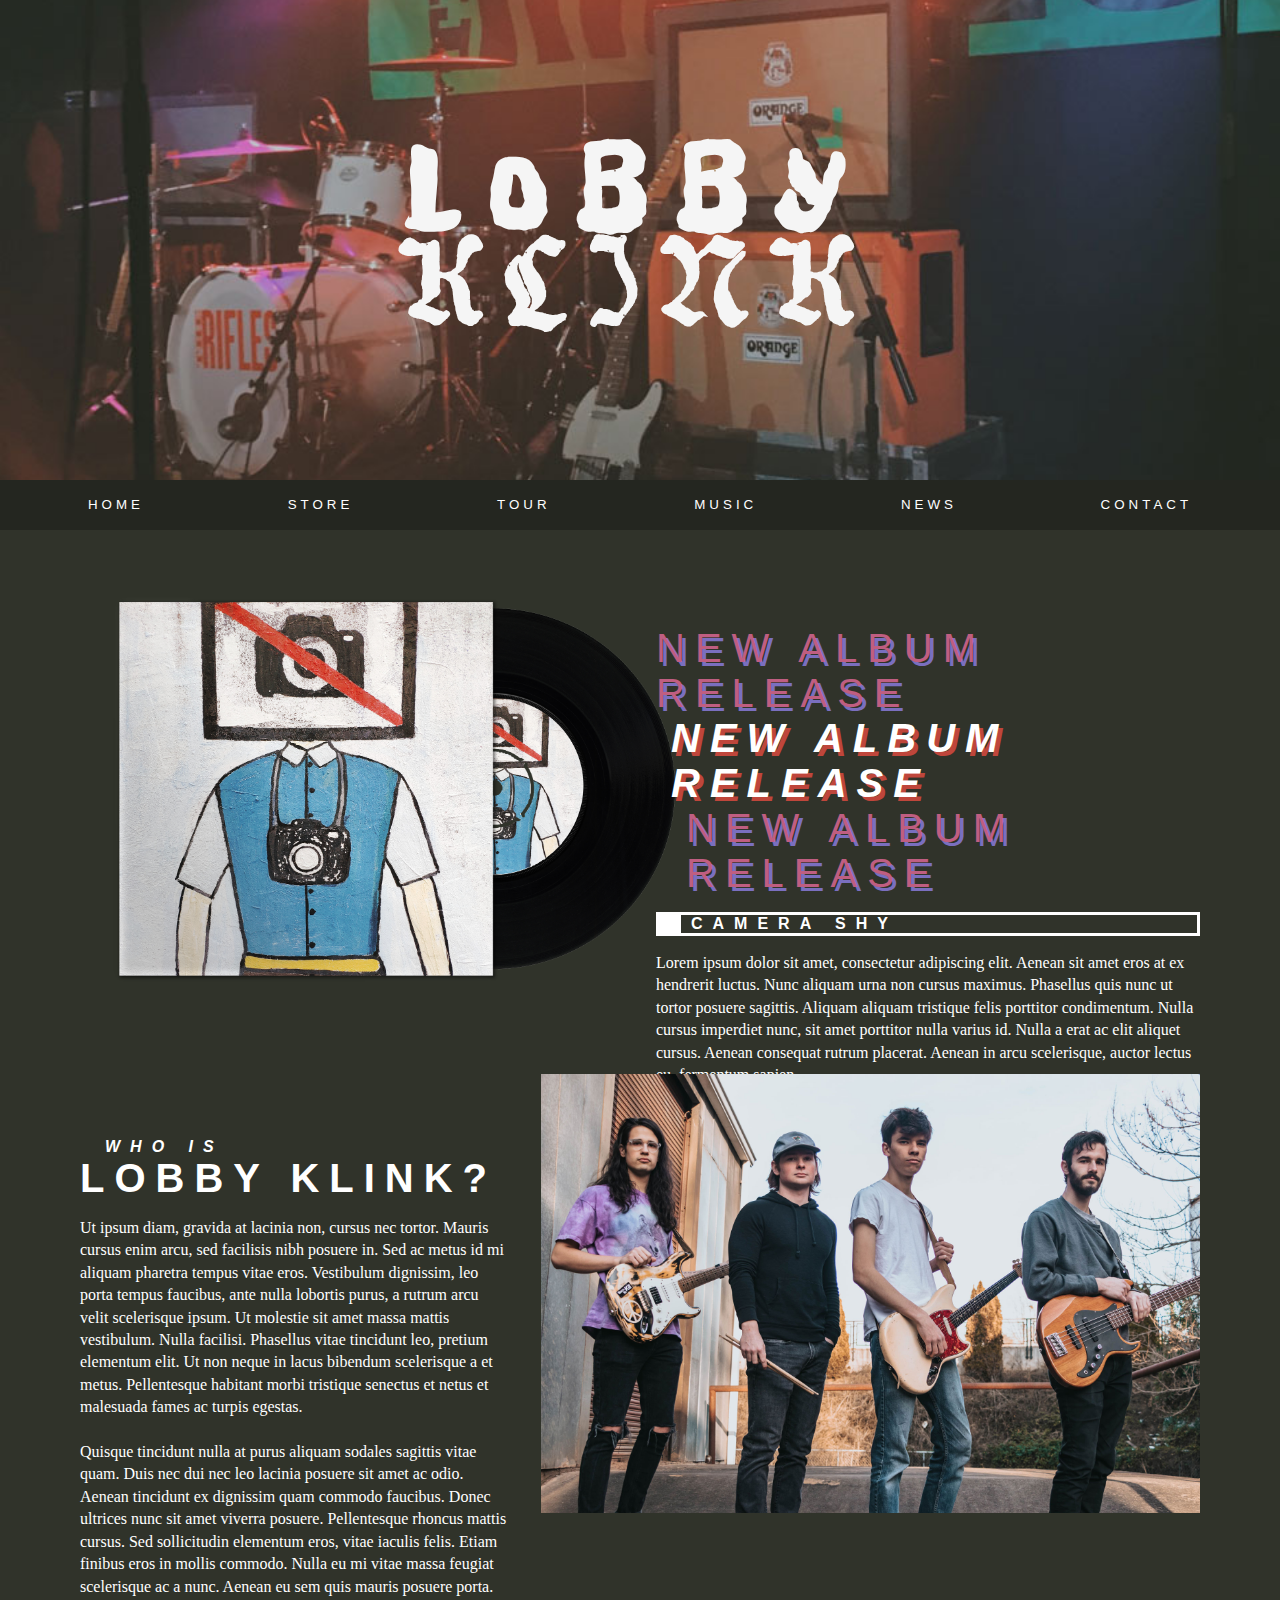
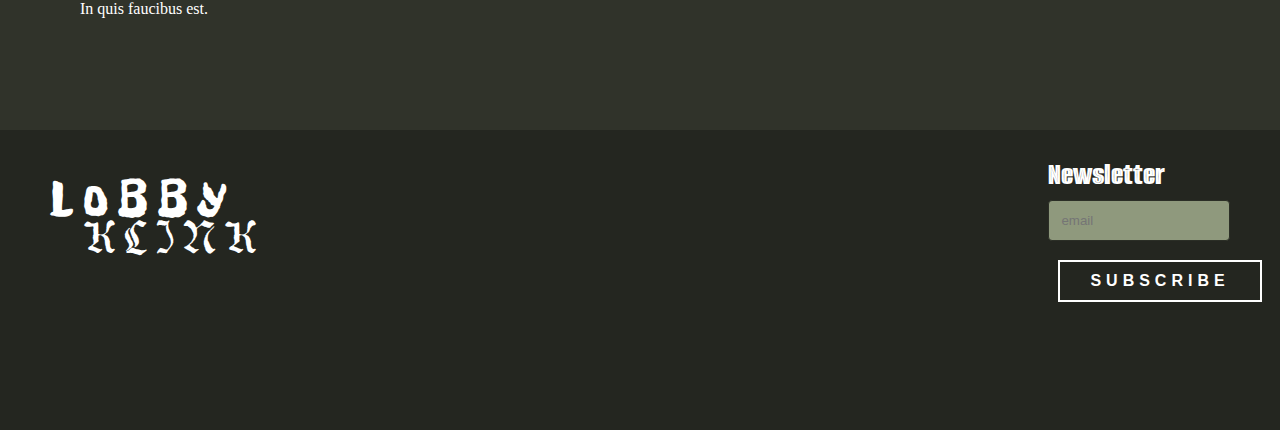
<file: index.html>
<!DOCTYPE html>
<html>
<head>
    
     <link rel="stylesheet" href="css/styles.css">
    
    <meta charset="UTF-8">
    <title>Lobby Klink</title>
    
    <style type="text/css">
        
         @font-face {
            font-family: freckleface;
            src: url(fonts/freckleface/FreckleFace-Regular.ttf)
        }
        
         @font-face {
            font-family: alumni-sans;
            src: url(fonts/Alumni_Sans_Inline_One/AlumniSansInlineOne-Regular.ttf)
        }
        
         @font-face {
            font-family: rubik-glitch;
            src: url(fonts/Rubik_Glitch/RubikGlitch-Regular.ttf)
        }
        
         @font-face {
            font-family: rubik-puddles;
            src: url(fonts/Rubik_Puddles/RubikPuddles-Regular.ttf)
        }
        
        @font-face {
            font-family: gothic-hybrid;
            src: url(fonts/bu-gothic-hybrid-font/BuGothicHybrid-xyd5.ttf)
        }
        
         header {
            height: 480px;
            width: 100%;
            background-image: url(images/stage-01.jpg);
            background-size: cover;
            background-position: center;
            color: whitesmoke;
            font-family: helvetica;
            font-size: 8rem;
            font-weight: 900;
            text-transform: uppercase;
            text-align: center;
            padding-top: 120px;
        }
        
        main {
            height: 1200px;
        }
        
        .headText1 {
            font-family: helvetica;
            font-size: 2.5rem;
            font-weight: 700;
            text-transform: uppercase;
            letter-spacing: 10px;
        }
        
        .headText2 {
            font-family: helvetica;
            font-size: 1rem;
            font-weight: 700;
            text-transform: uppercase;
            letter-spacing: 10px;
            border-left: 25px;
            border-style: solid;
            border-color: #ffffff;
            padding-left: 10px;
        }
        
        .headText3 {
            font-family: helvetica;
            font-size: 1rem;
            font-weight: 700;
            text-transform: uppercase;
            letter-spacing: 10px;
            
        }
        
        .contentText {
            font-family: helvetica;
            font-size: 1rem;
            font-weight: 300;
            text-transform: none;
            letter-spacing: 0px;
            font-family: serif;
            line-height: 1.4rem;
        }
        
        .btn {
            background-color: #30332A;
            border: 2px;
            border-style: solid;
            border-color: #ffffff;
            color: #ffffff;
            font-family: helvetica;
            font-size: 1rem;
            font-weight: 700;
            text-transform: uppercase;
            letter-spacing: 5px;
            padding: 10px 30px;
            margin: auto 10px;
            transition: 0.3s;
        }
        
        .btn:hover {
            background-color: #BF5E81;
            border-color: #BF5E81;
            color: #ffffff;
        }
        
        
        * {
            box-sizing: border-box;
            font-family: freckleface;
            font-family: rubik-glitch;
            font-family: rubik-puddles;
            font-family: alumni-sans;
        }

        
        .column1 {
          float: left;
          width: 50%;
          padding: 10px;
          height: 300px;
            margin: auto;
            
        }
        
        .column2 {
          float: right;
          width: 50%;
          padding: 3rem 1rem 1rem 1rem;
          height: 300px; 
        }
        
        .column3 {
          float: left;
          width: 40%;
          padding: 5rem 1rem 1rem 1rem;
          height: 300px;
            margin: auto;
            
        }
        
        .column4 {
          float: right;
          width: 60%;
          padding: 1rem 1rem 1rem 1rem;
          height: 300px; 
        }
        
        input[type=text], select, textarea {
                width: 100%; /* Full width */
                padding: 12px; /* Some padding */ 
                border: solid 1px #2B2E26;
                border-radius: 4px; /* Rounded borders */
                box-sizing: border-box; /* Make sure that padding and width stays in place */
                margin-top: 6px; /* Add a top margin */
                margin-bottom: 16px; /* Bottom margin */
                resize: vertical; /* Allow the user to vertically resize the textarea (not horizontally) */
                background-color: #8F997D;
                color: #2B2E26;
                
                font-family: helvetica;
            }
        
         input[type=submit] {
                background-color: transparent;
                border: 2px;
                border-style: solid;
                border-color: #ffffff;
                color: #ffffff;
                font-family: helvetica;
                font-size: 1rem;
                font-weight: 700;
                text-transform: uppercase;
                letter-spacing: 5px;
                padding: 10px 30px;
                margin: auto 10px;
                transition: 0.3s;
                cursor: pointer;
            }

            /* When moving the mouse over the submit button, add a darker green color */
            input[type=submit]:hover {
                background-color: #BF5E81;
                border-color: #BF5E81;
                color: #ffffff;
            }

            /* Add a background color and some padding around the form */
            .container {
                border-radius: 5px;
                background-color: transparent;
                padding: 0px;
                font-family: dabre-grunge;
                font-size: 2rem;
            }

    </style>
    
</head>

<body>
    <div id="centerWrapper">
        <header>
            
            <div style="font-family: freckleface; font-size: 7rem; text-decoration: ;  letter-spacing: 30px; margin-bottom: -30px;">
                Lobby
            </div>
            
            <div style="font-family: gothic-hybrid ; text-decoration: ; letter-spacing: 25px; text-underline-offset:20px; margin-top: -30px;">
                Klink
            </div>
        
        </header>
        
        <nav style="font-family: helvetica;" >
            
             <a href="index.html" style="font-family: helvetica;"> 
                Home
            </a> 
            
            <a href="store.html" style="font-family: helvetica;"> 
                Store
            </a>  
            
            <a href="tour.html" style="font-family: helvetica;"> 
                Tour
            </a>  
            
            <a href="music.html" style="font-family: helvetica;"> 
                Music
            </a>  
            
            <a href="news.html" style="font-family: helvetica;"> 
                News
            </a>  
            
            <a href="contact.html" style="font-family: helvetica;"> 
                Contact
            </a>
        
        </nav>
        
        <main>
            <div class="row">
                
              <div class="column1" style="width: 30rem;" >
                  
                <img src="images/record-03.png" height="400rem">
                  
              </div>
                
              <div class="column2" style="height: 30rem;">
               
                <div class="headText1" style="color: #BF5E81; font-weight: 500; text-shadow: 4px 4px #7A6FBF; ">
                    New Album Release
                  </div>
               
                <div class="headText1" style="color: #ffffff; font-style: italic; text-shadow: 4px 4px #BF463B; padding-left: 15px; ">
                    New Album Release
                  </div>
                
                <div class="headText1" style="color: #BF5E81; font-weight: 500; text-shadow: 4px 4px #7A6FBF; padding-left: 30px; ">
                    New Album Release
                  </div>
                
                <h3 class="headText2">
                    Camera Shy
                  </h3>
                
                <p class="contentText">
                    Lorem ipsum dolor sit amet, consectetur adipiscing elit. Aenean sit amet eros at ex hendrerit luctus. Nunc aliquam urna non cursus maximus. Phasellus quis nunc ut tortor posuere sagittis. Aliquam aliquam tristique felis porttitor condimentum. Nulla cursus imperdiet nunc, sit amet porttitor nulla varius id. Nulla a erat ac elit aliquet cursus. Aenean consequat rutrum placerat. Aenean in arcu scelerisque, auctor lectus eu, fermentum sapien.
                  </p>
                  
                <button type="button" class="btn" >
                    Order
                  </button>
                
                <button type="button" class="btn">
                    Listen
                  </button>
                  
              </div>
            </div>
            
        
            <div>
                <div class="row">
                    <div class="column3" style=" ">
                        
                        <h2 class="headText3" style=" margin: 0px auto 0px auto; padding-left: 25px; font-style: italic">
                            Who Is
                        </h2>
                        
                        <h2 class="headText1" style=" margin: 0px auto 0px auto; ">
                            Lobby Klink?
                        </h2>
                        
                        <p class="contentText">
                            Ut ipsum diam, gravida at lacinia non, cursus nec tortor. Mauris cursus enim arcu, sed facilisis nibh posuere in. Sed ac metus id mi aliquam pharetra tempus vitae eros. Vestibulum dignissim, leo porta tempus faucibus, ante nulla lobortis purus, a rutrum arcu velit scelerisque ipsum. Ut molestie sit amet massa mattis vestibulum. Nulla facilisi. Phasellus vitae tincidunt leo, pretium elementum elit. Ut non neque in lacus bibendum scelerisque a et metus. Pellentesque habitant morbi tristique senectus et netus et malesuada fames ac turpis egestas.
                            <br><br>
                            Quisque tincidunt nulla at purus aliquam sodales sagittis vitae quam. Duis nec dui nec leo lacinia posuere sit amet ac odio. Aenean tincidunt ex dignissim quam commodo faucibus. Donec ultrices nunc sit amet viverra posuere. Pellentesque rhoncus mattis cursus. Sed sollicitudin elementum eros, vitae iaculis felis. Etiam finibus eros in mollis commodo. Nulla eu mi vitae massa feugiat scelerisque ac a nunc. Aenean eu sem quis mauris posuere porta. In quis faucibus est. 
                        </p>
                        
                    </div>
                    <div class="column4" style=" ">
                        
                        <img src="images/band-01.jpg" width="100%">
                        
                    </div>
                </div>
            </div>
            
            
        
        
        </main>
        
        
    </div>
   
    <footer>
            
        <div class="rowFoot" style="padding-bottom: 100px;">

            <div class="columnFoot1">

                    <a href="index.html" class="btnFoot">

                        <div class="lobbyFoot">
                            Lobby
                        </div>

                        <div class="klinkFoot">
                            Klink
                        </div>

                    </a>    

            </div>

            <div class="columnFoot2">

                

            </div>

            <div class="columnFoot3">

                <div class="container">
                      <form action="action_page.php">
                        
                        <label for="email">Newsletter</label>
                        <input type="text" id="email" name="email" placeholder="email">

                        <input type="submit" value="Subscribe">

                      </form>
                    </div>

            </div>

        </div>

    </footer>
    
</body>

</html>
</file>
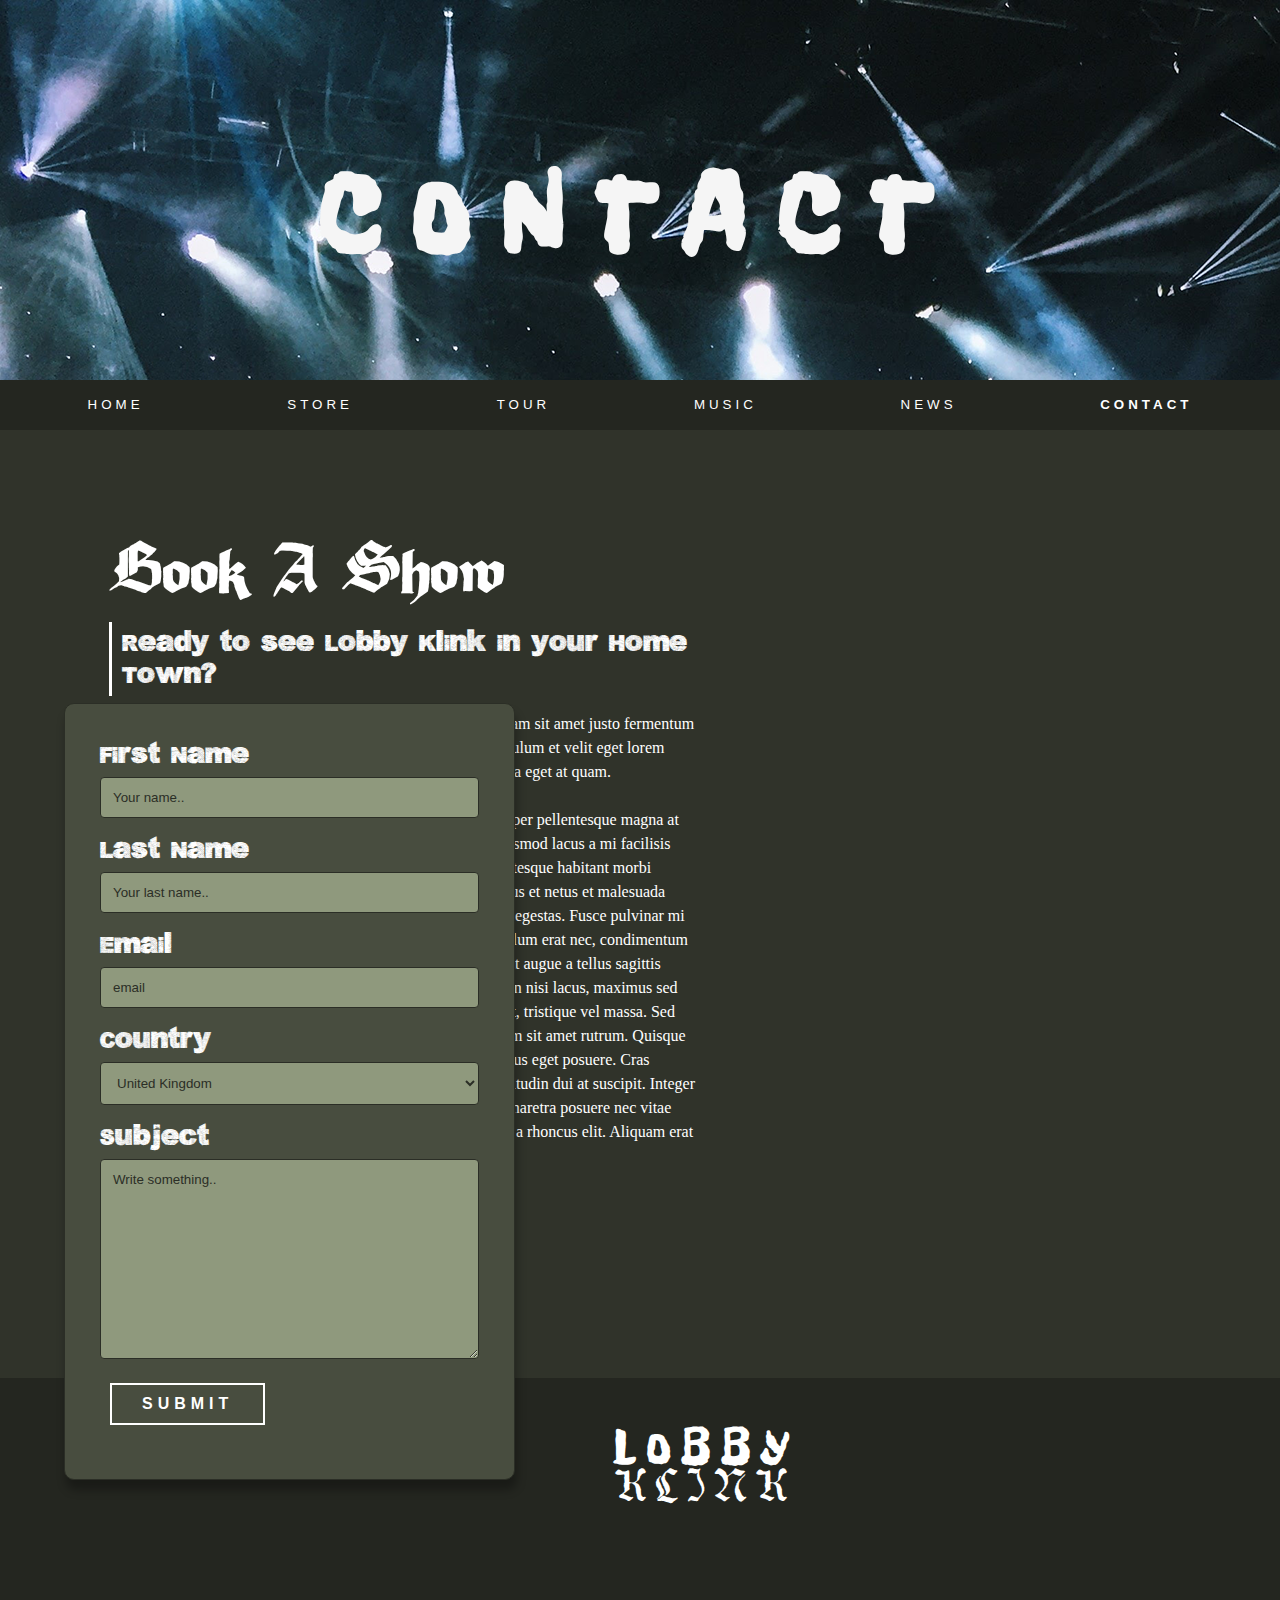
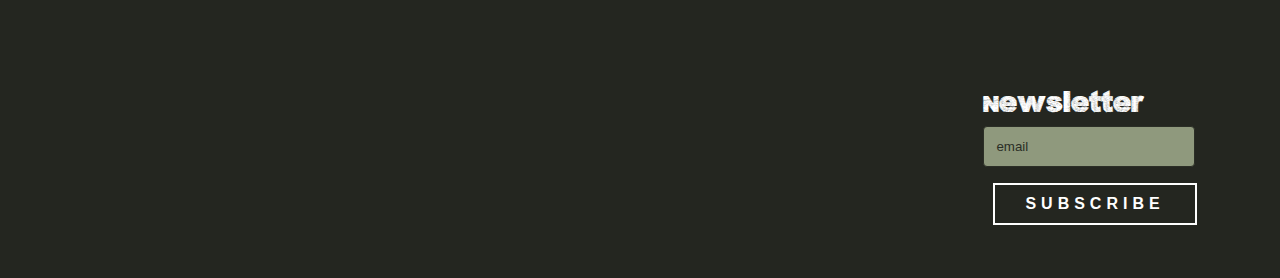
<file: contact.html>
<!DOCTYPE html>
<html>

    <head>
        
        <link rel="stylesheet" href="css/styles.css">
        
        <meta charset="UTF-8">
        
        <title>Contact</title>
        
        <style>
            
              @font-face {
                font-family: freckleface;
                src: url(fonts/freckleface/FreckleFace-Regular.ttf)
            }

             @font-face {
                font-family: alumni-sans;
                src: url(fonts/Alumni_Sans_Inline_One/AlumniSansInlineOne-Regular.ttf)
            }

             @font-face {
                font-family: rubik-glitch;
                src: url(fonts/Rubik_Glitch/RubikGlitch-Regular.ttf)
            }

             @font-face {
                font-family: rubik-puddles;
                src: url(fonts/Rubik_Puddles/RubikPuddles-Regular.ttf)
            }
            
            @font-face {
                font-family: gothic-hybrid;
                src: url(fonts/bu-gothic-hybrid-font/BuGothicHybrid-xyd5.ttf)
            }

            @font-face {
                font-family: dabre-grunge;
                src: url(fonts/dabre-grunge-font/DabreGrunge-E2Z4.otf)
            }
            
            @font-face {
                font-family: korger-gothic;
                src: url(fonts/korger-gothic-font/KorgerGothic-DaKD.ttf)
            }
            
            header {
                background-image:url(images/stage-02.png);
                padding-top: 70px;
                padding-bottom: 110px;
            }
        
             main {
            height: 900px;
            }
            
            .rowA {
                transition: all 0.4s ease-in-out;
                
                margin-top: 25px;
                margin-bottom: 10px;
            }

            .rowA:after {
                  content: "";
                  display: table;
                  clear: both;
         
            }
            
            .columnA1 {
                border-color: #FFF;
                border-right: 0px solid;
                border-radius: 10px 0px 0px 10px;
                background-color: transparent;
                float: left;
                width: 55%;
                padding: 20px 35px;
                height:160px; 
                transition: all 0.3s ease;
                font-family: helvetica;
                
            }
           
            .columnA2 {
                float: left;
                background-color: #484D3F;
                border-radius: 0px 10px 10px 0px;
                
                width: 39%;
                padding: 0px 0px;
                height: 775px;
                
                border-radius: 10px;
                border: solid 1px #2B2E26;
                box-shadow: 2px 10px 10px rgba(0, 0, 0, 0.3);

                transition: all 0.3s ease;
            }
            
            .bookShow {
                font-size: 4rem;
                font-family: korger-gothic;
                padding: 10px;
            }
            
            .subHead {
                border: 3px solid #fff;
                padding: 5px 10px;
                margin-left: 10px;
                
                font-size: 2rem;
                font-family: dabre-grunge;
                
                border-top-style: hidden;
                border-right: hidden;
                border-bottom: hidden;
            }
            
            rowB {
                
            }

            .rowB:after {
                  content: "";
                  display: table;
                  clear: both;
         
            }
            
            .columnB1 {
                width: 45%;
                float: left;
                padding: 0px 10px;
                
                background-color: transparent;
                
            }
           
            .columnB2 {
                width: 45%;
                float: left;
                padding: 0px 10px;
                
                background-color: transparent;
            }
            
            p {
                font-family: seirf;
                line-height: 18pt;
            }
            
            
            input[type=text], select, textarea {
                width: 100%; /* Full width */
                padding: 12px; /* Some padding */ 
                border: solid 1px #2B2E26;
                border-radius: 4px; /* Rounded borders */
                box-sizing: border-box; /* Make sure that padding and width stays in place */
                margin-top: 6px; /* Add a top margin */
                margin-bottom: 16px; /* Bottom margin */
                resize: vertical; /* Allow the user to vertically resize the textarea (not horizontally) */
                background-color: #8F997D;
                color: #2B2E26;
                
                font-family: helvetica;
            }

            /* Style the submit button with a specific background color etc */
            input[type=submit] {
                background-color: transparent;
                border: 2px;
                border-style: solid;
                border-color: #ffffff;
                color: #ffffff;
                font-family: helvetica;
                font-size: 1rem;
                font-weight: 700;
                text-transform: uppercase;
                letter-spacing: 5px;
                padding: 10px 30px;
                margin: auto 10px;
                transition: 0.3s;
                cursor: pointer;
            }

            /* When moving the mouse over the submit button, add a darker green color */
            input[type=submit]:hover {
                background-color: #BF5E81;
                border-color: #BF5E81;
                color: #ffffff;
            }

            /* Add a background color and some padding around the form */
            .container {
                border-radius: 5px;
                background-color: transparent;
                padding: 35px;
                font-family: dabre-grunge;
                font-size: 2rem;
            }
            
            ::placeholder {
              color: #2B2E26;
              opacity: 1;
            }
            
        </style>
        
    </head>
    
    <body>
    
        <header>
        
             <h1 style="font-family: freckleface; font-size: 7rem; text-decoration: ;  letter-spacing: 30px; background-color: #;">
                Contact
            </h1>
        
        </header>
        
        <nav style="font-family: helvetica;" >
            
             <a href="index.html" style="font-family: helvetica;"> 
                Home
            </a> 
            
            <a href="store.html" style="font-family: helvetica;"> 
                Store
            </a>  
            
            <a href="tour.html" style="font-family: helvetica;"> 
                Tour
            </a>  
            
            <a href="music.html" style="font-family: helvetica; "> 
                Music
            </a>  
            
            <a href="news.html" style="font-family: helvetica; c"> 
                News
            </a>  
            
            <a href="contact.html" style="font-family: helvetica; olor: #BF5E81; font-weight: 700;"> 
                Contact
            </a>
            
        </nav>
            
        <main>
        
            <!-- --- --- Event One --- --- -->
            
             <div class="rowA">
              
                <div class="columnA1" style="#">
                
                    <div>
            
                        <div class="bookShow">
                            Book A Show
                        </div>
                        
                        <div class="subHead">
                            Ready to see Lobby Klink in your Home Town?
                        </div>
                        
                        <div class="rowB">
              
                            <div class="columnB1" style="#">

                                <p>Lorem ipsum dolor sit amet, consectetur adipiscing elit. Quisque nec mattis nisl. Quisque id metus at mi lacinia auctor. Mauris eget ex eget quam hendrerit consequat. Fusce interdum nibh a efficitur feugiat. Nunc sit amet ligula convallis, tristique nisi quis, malesuada velit. In aliquam, magna ut pharetra blandit, risus arcu luctus erat, a fringilla justo nunc id dui. Quisque vulputate at lorem sit amet porttitor. Aenean sagittis interdum odio eu elementum. Fusce sagittis efficitur purus eget ornare.
                                    <br><br>
                                Morbi varius purus et mauris luctus ultrices. Integer bibendum tincidunt arcu, at ultricies ligula finibus a. Duis mauris lacus, suscipit a turpis in, pharetra posuere ligula. Suspendisse ut euismod felis. Sed vestibulum, augue non tincidunt fermentum, felis tellus ultricies ligula, sed posuere justo lectus et est. 
                                </p>

                            </div>

                            <div class="columnB2" style="#">

                                <p>
                                Sed suscipit quam sit amet justo fermentum facilisis. Vestibulum et velit eget lorem convallis viverra eget at quam.
                                    <br><br>
                                Fusce ullamcorper pellentesque magna at vehicula. In euismod lacus a mi facilisis efficitur. Pellentesque habitant morbi tristique senectus et netus et malesuada fames ac turpis egestas. Fusce pulvinar mi dictum, vestibulum erat nec, condimentum ligula. Mauris at augue a tellus sagittis ultricies. Aenean nisi lacus, maximus sed vestibulum eget, tristique vel massa. Sed suscipit in ipsum sit amet rutrum. Quisque rhoncus nec lacus eget posuere. Cras maximus sollicitudin dui at suscipit. Integer id felis a eros pharetra posuere nec vitae odio. Curabitur a rhoncus elit. Aliquam erat volutpat.
                                </p>

                            </div>

                        </div>
                        
                    </div>
                    
                </div>
              
                <div class="columnA2" style="#">
               
                    <div class="container">
                      <form action="action_page.php">

                        <label for="fname">First Name</label>
                        <input type="text" id="fname" name="firstname" placeholder="Your name..">

                        <label for="lname">Last Name</label>
                        <input type="text" id="lname" name="lastname" placeholder="Your last name..">
                          
                        <label for="email">Email</label>
                        <input type="text" id="email" name="email" placeholder="email">

                        <label for="country">Country</label>
                        <select id="country" name="country">
                            <option value="United Kingdom">United Kingdom</option>
                            <option value="canada">Canada</option>
                            <option value="usa">USA</option>
                            
                        </select>

                        <label for="subject">Subject</label>
                        <textarea id="subject" name="subject" placeholder="Write something.." style="height:200px"></textarea>

                        <input type="submit" value="Submit">

                      </form>
                    </div>
                  
                </div>
                
            </div>
        
        </main>
        
                <footer>
            
        <div class="rowFoot">

            <div class="columnFoot1">

                    <a href="index.html" class="btnFoot">

                        <div class="lobbyFoot">
                            Lobby
                        </div>

                        <div class="klinkFoot">
                            Klink
                        </div>

                    </a>    

            </div>

            <div class="columnFoot2">

                

            </div>

            <div class="columnFoot3">

                <div class="container">
                      <form action="action_page.php">
                        
                        <label for="email">Newsletter</label>
                        <input type="text" id="email" name="email" placeholder="email">

                        <input type="submit" value="Subscribe">

                      </form>
                    </div>

            </div>

        </div>

    </footer>
    
    </body>
    
</html>
</file>
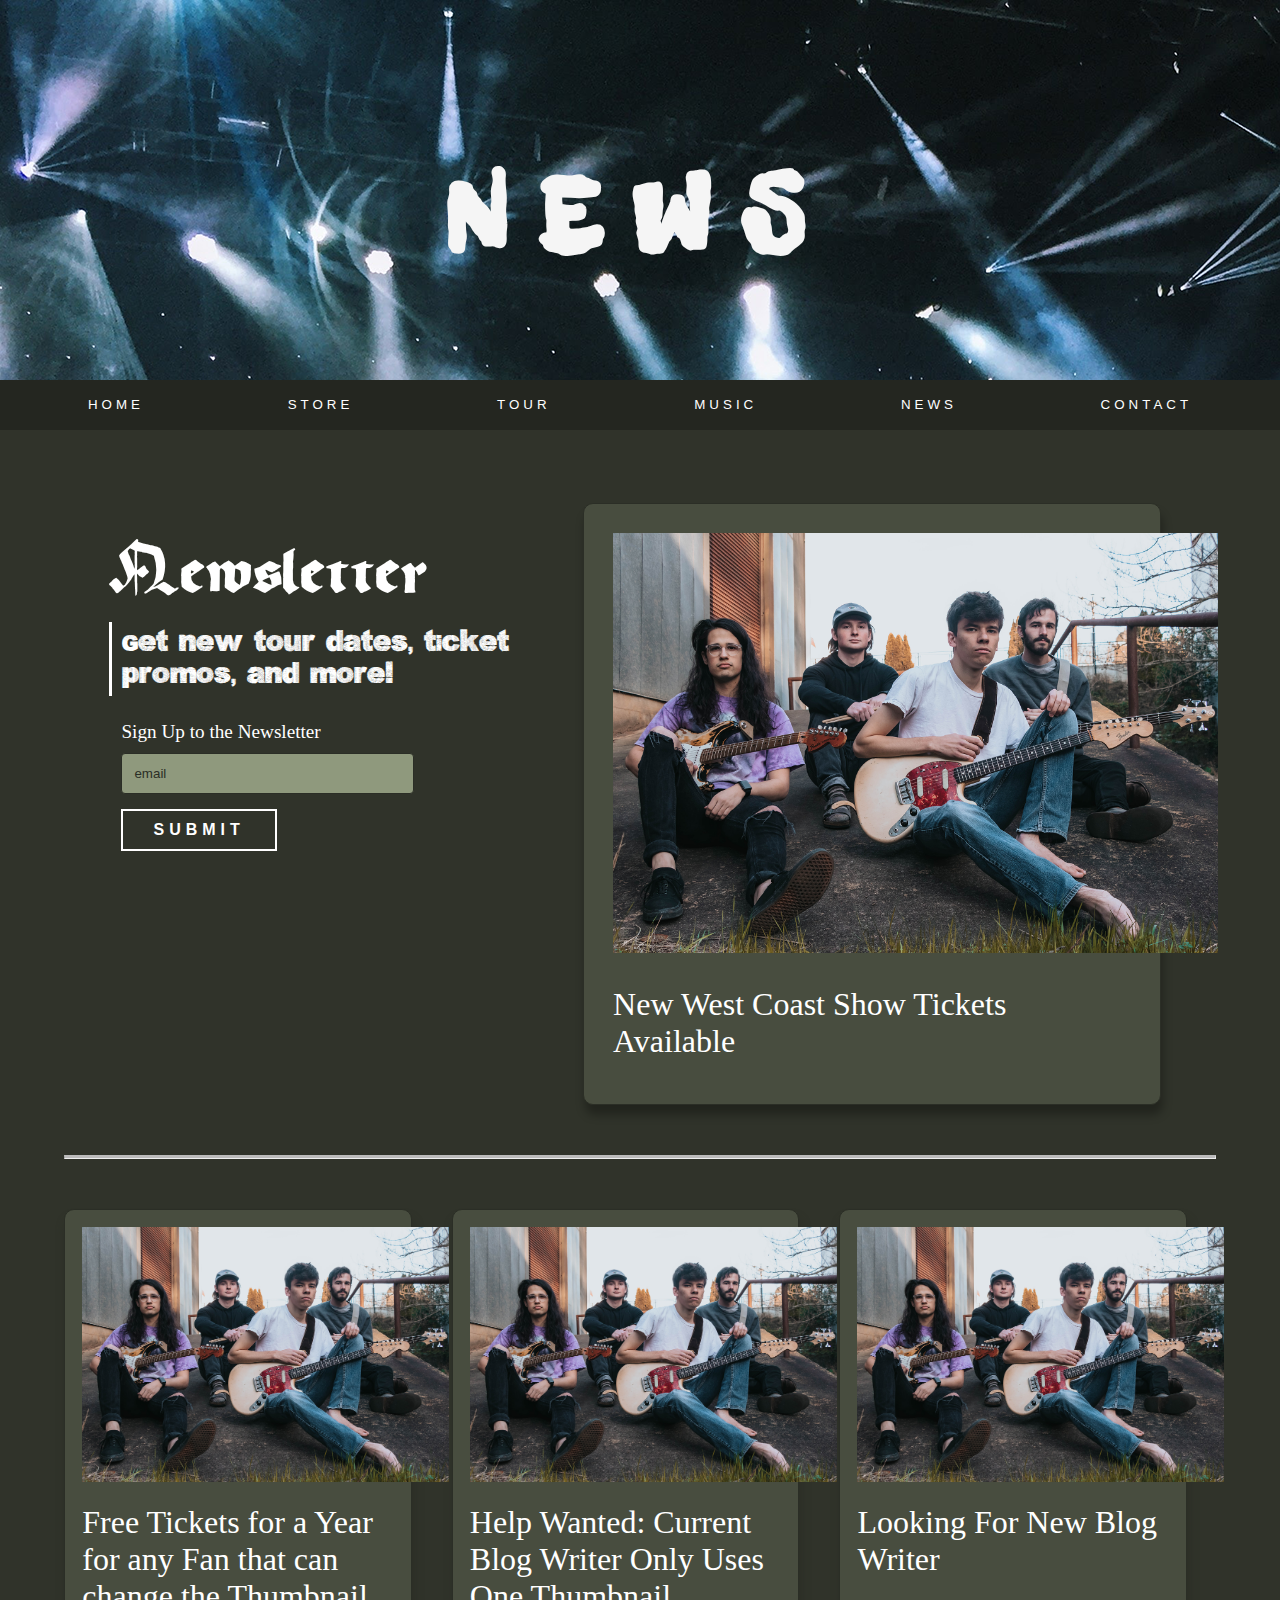
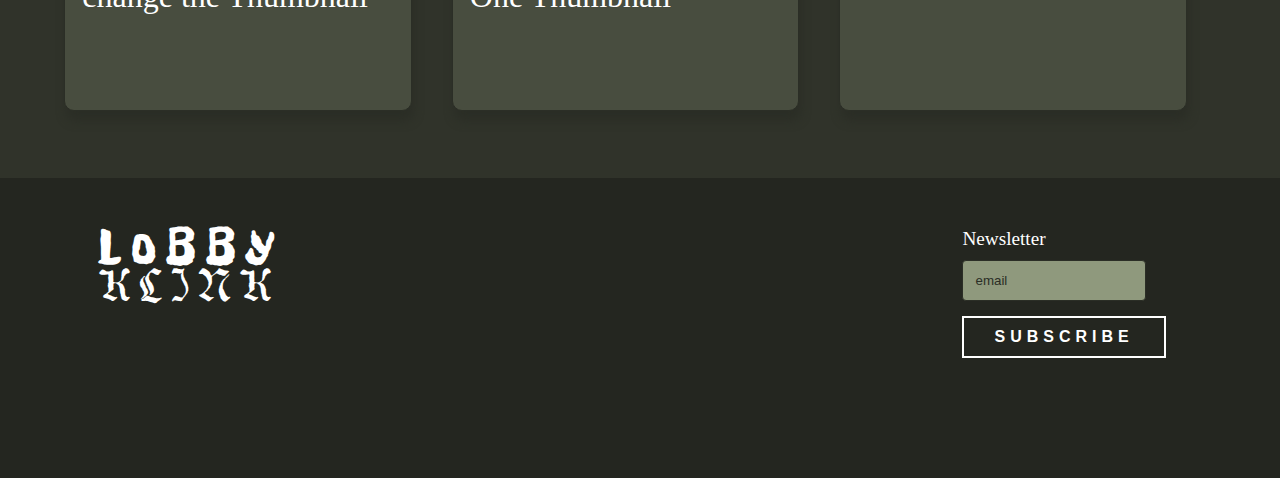
<file: news.html>
<!DOCTYPE html>
<html>

    <head>
        
        <link rel="stylesheet" href="css/styles.css">
        
        <meta charset="UTF-8">
        
        <title>Contact</title>
        
        <style>
            
              @font-face {
                font-family: freckleface;
                src: url(fonts/freckleface/FreckleFace-Regular.ttf)
            }

             @font-face {
                font-family: alumni-sans;
                src: url(fonts/Alumni_Sans_Inline_One/AlumniSansInlineOne-Regular.ttf)
            }

             @font-face {
                font-family: rubik-glitch;
                src: url(fonts/Rubik_Glitch/RubikGlitch-Regular.ttf)
            }

             @font-face {
                font-family: rubik-puddles;
                src: url(fonts/Rubik_Puddles/RubikPuddles-Regular.ttf)
            }
            
            @font-face {
                font-family: gothic-hybrid;
                src: url(fonts/bu-gothic-hybrid-font/BuGothicHybrid-xyd5.ttf)
            }

            @font-face {
                font-family: dabre-grunge;
                src: url(fonts/dabre-grunge-font/DabreGrunge-E2Z4.otf)
            }
            
            @font-face {
                font-family: korger-gothic;
                src: url(fonts/korger-gothic-font/KorgerGothic-DaKD.ttf)
            }
            
            header {
                background-image:url(images/stage-02.png);
                padding-top: 70px;
                padding-bottom: 110px;
            }
        
             main {
            height: 1300px;
            }
            
            .rowA {
                transition: all 0.4s ease-in-out;
                
                margin-top: 25px;
                margin-bottom: 10px;
            }

            .rowA:after {
                  content: "";
                  display: table;
                  clear: both;
         
            }
            
            .columnA1 {
                border-color: #FFF;
                border-right: 0px solid;
                border-radius: 10px 0px 0px 10px;
                background-color: transparent;
                float: left;
                width: 39%;
                padding: 20px 35px;
                height:160px; 
                transition: all 0.3s ease;
                font-family: helvetica;
                
            }
           
            .columnA2 {
                float: left;
                background-color: #484D3F;
                border-radius: 0px 10px 10px 0px;
                
                width: 50%;
                padding: 0px 0px;
                height: 600px;
                
                border-radius: 10px;
                border: solid 1px #2B2E26;
                box-shadow: 2px 10px 10px rgba(0, 0, 0, 0.3);

                transition: all 0.3s ease;
            }
            
            .columnA2:hover {
                background-color: #BF5E81;
                transform: translateY(-10px);
            }
            
            .newsImg {
                padding: 5%;
            }
            
            .newsHead {
                padding: 0% 5%;
                
                font-family: serif;
                font-size: 2rem;
            }
            
            .bookShow {
                font-size: 4rem;
                font-family: korger-gothic;
                padding: 10px;
            }
            
            .subHead {
                border: 3px solid #fff;
                padding: 5px 10px;
                margin-left: 10px;
                
                font-size: 2rem;
                font-family: dabre-grunge;
                
                border-top-style: hidden;
                border-right: hidden;
                border-bottom: hidden;
            }
            
             hr.solid {
                border-top: 3px solid #bbb;
                margin: 50px 0px;
                color: #2B2E26;
            }
            
          
             .rowB {
                transition: all 0.4s ease-in-out;
                margin-top: 25px;
                margin-bottom: 10px;
            }

            .rowB:after {
                  content: "";
                  display: table;
                  clear: both;
         
            }
  
            
            .columnB1 {
                border-color: #FFF;
                border-right: 0px solid;
                border-radius: 10px 10px 10px 10px;
                background-color: #484D3F;
                float: left;
                width: 30%;
                padding: 0px 0px;
                height:500px; 
                transition: all 0.6s ease;
                border: solid 1px #2B2E26;
                border-radius: 10px;
                box-shadow: 2px 10px 10px #2B2E26;
                
            }
            
            .columnB1:hover {
                                background-color: #BF5E81;

                transform: translateY(-10px);
            }
            
            .columnB2 {
                border-color: #FFF;
                border-right: 0px solid;
                border-radius: 10px 10px 10px 10px;
                background-color: #484D3F;
                float: left;
                width: 30%;
                padding: 0px 0px;
                height:500px; 
                transition: all 0.6s ease;
                margin-right: 40px;
                margin-left: 40px;
                border: solid 1px #2B2E26;
                border-radius: 10px;
                box-shadow: 2px 10px 10px #2B2E26;
            }
            
            .columnB2:hover {
                                background-color: #BF5E81;

                transform: translateY(-10px);
            }
           
            .columnB3 {
                float: left;
                width: 30%;
                padding: 0px 0px;
                height:500px; 
                
                background-color: #484D3F;
                
                border-color: #FFF;
                border-right: 0px solid;
                border-radius: 10px 10px 10px 10px;
                
                
                transition: all 0.6s ease;
                border: solid 1px #2B2E26;
                border-radius: 10px;
                box-shadow: 2px 10px 10px #2B2E26;
            }
            
            .columnB3:hover {
                                background-color: #BF5E81;

                transform: translateY(-10px);
            }
            
            input[type=text], select, textarea {
                width: 100%; /* Full width */
                padding: 12px; /* Some padding */ 
                border: solid 1px #2B2E26;
                border-radius: 4px; /* Rounded borders */
                box-sizing: border-box; /* Make sure that padding and width stays in place */
                margin-top: 10px; /* Add a top margin */
                margin-bottom: 15px; /* Bottom margin */
                resize: vertical; /* Allow the user to vertically resize the textarea (not horizontally) */
                background-color: #8F997D;
                color: #2B2E26;
                
                font-family: helvetica;
            }

            /* Style the submit button with a specific background color etc */
            input[type=submit] {
                background-color: transparent;
                border: 2px;
                border-style: solid;
                border-color: #ffffff;
                color: #ffffff;
                font-family: helvetica;
                font-size: 1rem;
                font-weight: 700;
                text-transform: uppercase;
                letter-spacing: 5px;
                padding: 10px 30px;
                margin: auto 0px;
                transition: 0.3s;
                cursor: pointer;
            }

            /* When moving the mouse over the submit button, add a darker green color */
            input[type=submit]:hover {
                background-color: #BF5E81;
                border-color: #BF5E81;
                color: #ffffff;
            }

            /* Add a background color and some padding around the form */
            .container {
                border-radius: 5px;
                background-color: transparent;
                padding: 25px 30% 25px 5%;
                font-family: serif;
                font-size: 1.2rem;
            }
            
            ::placeholder {
              color: #2B2E26;
              opacity: 1;
            }
            
        </style>
        
    </head>
    
    <body>
    
        <header>
        
             <h1 style="font-family: freckleface; font-size: 7rem; text-decoration: ;  letter-spacing: 30px; background-color: #;">
                News
            </h1>
        
        </header>
        
        <nav style="font-family: helvetica;" >
            
             <a href="index.html" style="font-family: helvetica;"> 
                Home
            </a> 
            
            <a href="store.html" style="font-family: helvetica;"> 
                Store
            </a>  
            
            <a href="tour.html" style="font-family: helvetica;"> 
                Tour
            </a>  
            
            <a href="music.html" style="font-family: helvetica; "> 
                Music
            </a>  
            
            <a href="news.html" style="font-family: helvetica; style="font-family: helvetica; olor: #BF5E81; font-weight: 700;""> 
                News
            </a>  
            
            <a href="contact.html"> 
                Contact
            </a>
            
        </nav>
            
        <main>
        
            <!-- --- --- Event One --- --- -->
            
             <div class="rowA">
              
                <div class="columnA1" style="#">
                
                    <div>
            
                        <div class="bookShow">
                            Newsletter
                        </div>
                        
                        <div class="subHead">
                            Get new tour dates, ticket promos, and more!
                        </div>
                        
                       <div class="container">
                        <form action="action_page.php">

                            <label for="email">Sign Up to the Newsletter</label>
                            <input type="text" id="email" name="email" placeholder="email">

                            <input type="submit" value="Submit">

                        </form>
                    </div>
                        
                    </div>
                    
                </div>
              
                <div class="columnA2" style="#">
               
                    <img class="newsImg" src="images/band-02.png" height="420" width="auto">  
                    
                    <div class="newsHead">
                        New West Coast Show Tickets Available
                    </div>
                  
                </div>
                
            </div>
            
            <hr class="solid">
            
            <div class="rowB">
              
                <div class="columnB1" style="#">
                
                   <img class="newsImg" src="images/band-02.png" height="255" width="auto">  
                    
                    <div class="newsHead">
                        Free Tickets for a Year for any Fan that can change the Thumbnail
                    </div>
                    
                </div>
              
                <div class="columnB2" style="#">
               
                    <img class="newsImg" src="images/band-02.png" height="255" width="auto">  
                    
                    <div class="newsHead">
                        Help Wanted: Current Blog Writer Only Uses One Thumbnail
                    </div>
                  
                </div>
                
                <div class="columnB3" style="#">
               
                    <img class="newsImg" src="images/band-02.png" height="255" width="auto">  
                    
                    <div class="newsHead">
                        Looking For New Blog Writer
                    </div>
                  
                </div>
                
            </div>
        
        </main>
        
                <footer>
            
        <div class="rowFoot">

            <div class="columnFoot1">

                    <a href="index.html" class="btnFoot">

                        <div class="lobbyFoot">
                            Lobby
                        </div>

                        <div class="klinkFoot">
                            Klink
                        </div>

                    </a>    

            </div>

            <div class="columnFoot2">

                

            </div>

            <div class="columnFoot3">

                <div class="container">
                      <form action="action_page.php">
                        
                        <label for="email">Newsletter</label>
                        <input type="text" id="email" name="email" placeholder="email">

                        <input type="submit" value="Subscribe">

                      </form>
                    </div>

            </div>

        </div>

    </footer>
    
    </body>
    
</html>
</file>
<file: css/styles.css>
@font-face {
            font-family: freckleface;
            src: url(fonts/freckleface/FreckleFace-Regular.ttf)
        }
        
        @font-face {
            font-family: alumni-sans;
            src: url(fonts/Alumni_Sans_Inline_One/AlumniSansInlineOne-Regular.ttf)
        }
        
        @font-face {
            font-family: rubik-glitch;
            src: url(fonts/Rubik_Glitch/RubikGlitch-Regular.ttf)
        }
        
        @font-face {
            font-family: rubik-puddles;
            src: url(fonts/Rubik_Puddles/RubikPuddles-Regular.ttf)
        }

        @font-face {
            font-family: gothic-hybrid;
            src: url(fonts/bu-gothic-hybrid-font/BuGothicHybrid-xyd5.ttf)
        }


    body {
            background-color: #30332A;
            margin: 0 0 0 0;
            /* font-family: Gotham, "Helvetica Neue", Helvetica, Arial, "sans-serif"; */
        }    

    #centerWrapper {
            width: 100%;
            background-color: #30332A;
            margin: 0 auto;
        }

    header {
            height: 200px;
            width: 100%;
            color: whitesmoke;
            font-family: helvetica;
            font-size: 2rem;
            font-weight: 900;
            text-transform: uppercase;
            text-align: center;
            
        }
   
    nav {
            height: 50px;
            width: 100%;
            background-color: #242620;
            font-family: helvetica;
            text-transform: uppercase;
            text-align: center;
            line-height: 3.7;
            font-size: 10pt;
            letter-spacing: 4px;
            color: white;
        }
   
     nav a {
            text-decoration: none;
            color: white;
            margin-left: 5%;
            margin-right: 5%;
            transition: all 0.3s ease;
           
        }
        
    nav a:hover {
            background-color: ;
            color: #BF5E81;
            transform: translateY(-10px);
        }   

    nav a {
        box-shadow: inset 0 0 0 0 #BF5E81;
        text-decoration: none;
        color: white;
        margin-left: 5%;
        margin-right: 5%;
        padding: 0 .25rem;
        transition: color .3s ease-in-out, box-shadow .3s ease-in-out;

        }
        
    nav a:hover {
        box-shadow: inset 100px 0 0 0 #BF5E81;
        color: white;
        }

 /*   Old Code 
    nav a {
        position: relative;
        text-decoration: none;
        color: white;
        margin-left: 5%;
        margin-right: 5%;
        padding: 0 .25rem;
        }

    nav a::before {
        content: '';
        position: absolute;
        width: 100%;
        height: 20px;
        border-radius: 4px;
        background-color: #BF5E81;
        bottom: 0;
        left: 0;
        
        transform-origin: right;
        transform: scaleX(0);
        transition: transform .3s ease-in-out;
        }

    nav a:hover::before {
        transform-origin: left;
        transform: scaleX(1);
        }
   */     
    main {
            
        width: 90%;
        background-color: #30332A;
        margin: 0 auto;
        padding: 3rem 0rem 0rem 0rem;
        color: white;
        }
        
    footer {
        height: 100px;
        width: 100%;
        background-color: #242620;
        }
        

    .row:after {
        content: "";
        display: table;
        clear: both;
        }
       
    .rowFoot {
        background-color: #242620;
        margin: 0px;
        padding: 0px;
        }

    .rowFoot:after {
        content: "";
        display: table;
        clear: both;
        }

    .columnFoot1 {
        float: left;
        width: 22%;
        padding: 50px 50px;
        height: 200px;
        margin: 0px 0%;

        background-color: transparent;        
        }

    .columnFoot2 {
        float: left;
        width: 10%;
        padding: 25px 50px;
        height: 200px;
        margin: 0px 0%;

        background-color: transparent;        
        }

    .columnFoot3 {
        float: right;
        width: 22%;
        padding: 25px 50px;
        height: 200px;
        margin: 0px 0%;  
        
        color: #fff;
        font-size: 2rem;
        font-family: serif;

        background-color: transparent;        
        }

    .lobbyFoot {
        text-transform: uppercase;
        letter-spacing: 10px;
        font-family: freckleface; 
        font-size: 3rem; 
        margin-bottom: -30px;
        text-align: center;
        line-height: 28pt;
    }

    .klinkFoot {
        text-transform: uppercase;
        letter-spacing: 10px;
        font-family: gothic-hybrid; 
        font-size: 3rem; 
        margin-bottom: -30px;
        text-align: center;
        line-height: 28pt;
        margin: 35px;
    }

    .btnFoot {
        text-decoration: none;
        color: #fff;
        cursor: pointer;
    }
</file>
